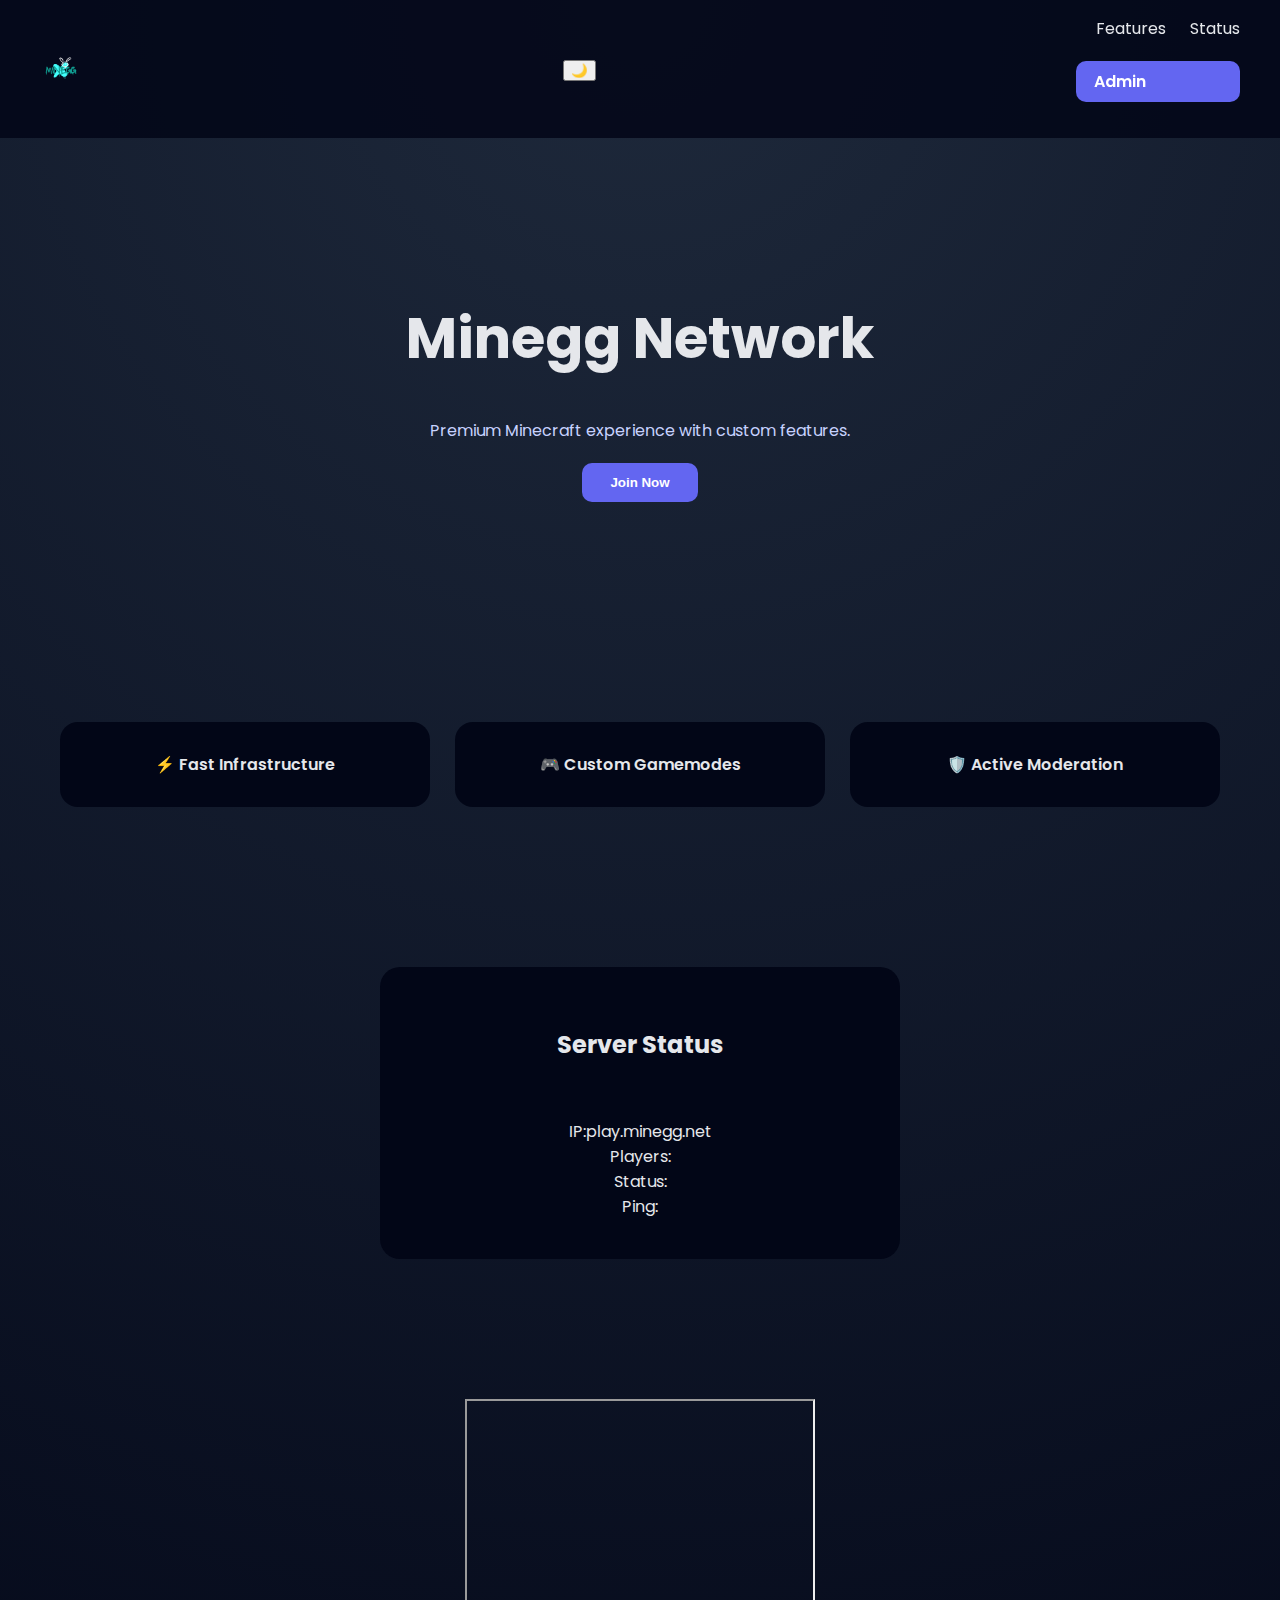
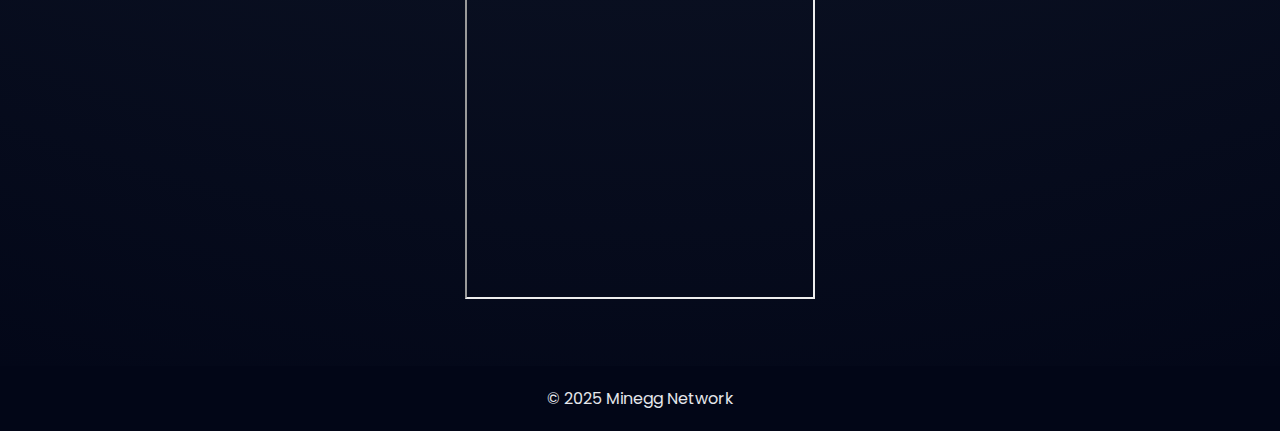
<file: index.html>
<!DOCTYPE html>
<html lang="en">
<head>
  <meta charset="UTF-8" />
  <meta name="viewport" content="width=device-width, initial-scale=1.0" />
  <title>Minegg Network</title>

  <link href="https://fonts.googleapis.com/css2?family=Poppins:wght@400;600;700&display=swap" rel="stylesheet">
  <link rel="stylesheet" href="style.css">
  <link rel="icon" type="image/png" href="logo.png">
</head>
<body>

<header class="navbar">
  <div class="container nav-flex">
    <a href="index.html" class="logo">
      <img src="logo.png" alt="Minegg Network Logo">
    </a>

    <div class="right-nav">
      <button class="theme-toggle" onclick="toggleTheme()">🌙</button>
      <div class="menu-toggle" onclick="toggleMenu()">☰</div>
    </div>

    <nav id="nav-menu">
      <a href="#features">Features</a>
      <a href="#status">Status</a>
      <a href="login.html" class="btn small">Admin</a>
    </nav>
  </div>
</header>

<!-- GLOW LINE -->
<div class="glow-line"></div>

<section class="hero">
  <div class="container hero-inner">
    <h1>Minegg Network</h1>
    <p>Premium Minecraft experience with custom features.</p>
    <button class="btn glow" onclick="copyIP()">Join Now</button>
  </div>
</section>

<section class="features" id="features">
  <div class="container">
    <div class="grid">
      <div class="card glow-card">⚡ Fast Infrastructure</div>
      <div class="card glow-card">🎮 Custom Gamemodes</div>
      <div class="card glow-card">🛡️ Active Moderation</div>
    </div>
  </div>
</section>

<section class="status" id="status">
  <div class="container">
    <div class="status-box glow-card">
      <h2>Server Status</h2>
      <img id="server-icon" class="server-icon">
      <div id="motd"></div>

      <div class="status-row"><span>IP:</span><span id="server-ip"></span></div>
      <div class="status-row"><span>Players:</span><span id="players"></span></div>
      <div class="status-row"><span>Status:</span><span id="status-text"></span></div>
      <div class="status-row"><span>Ping:</span><span id="ping"></span></div>
    </div>
  </div>
</section>

<section class="discord">
  <div class="discord-box glow-card">
    <iframe id="discordWidget" src="" width="350" height="500"></iframe>
  </div>
</section>

<footer>© 2025 Minegg Network</footer>

<div id="toast">IP Copied!</div>

<script src="script.js"></script>
</body>
</html>
</file>
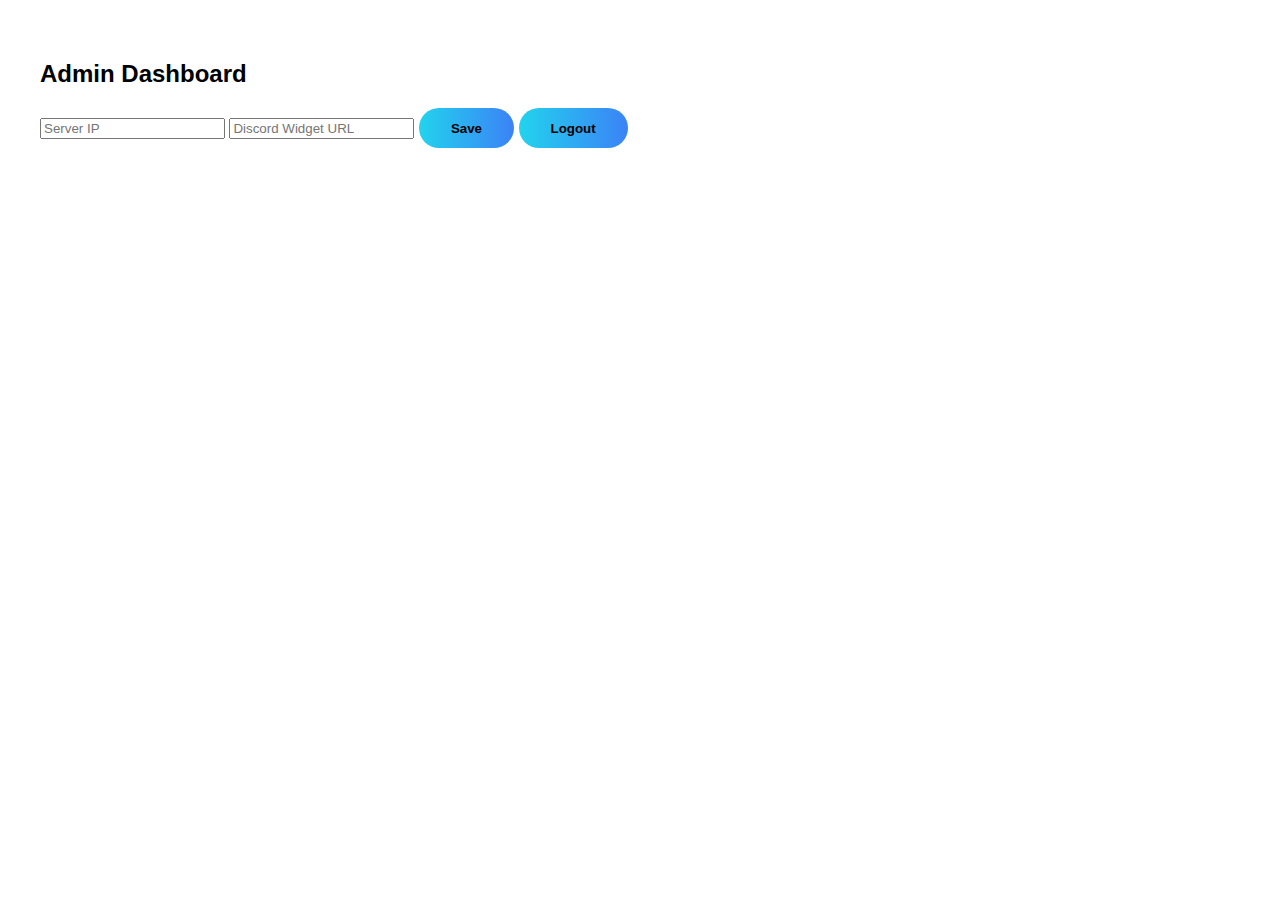
<file: admin.html>
<!DOCTYPE html>
<html>
<head>
  <title>Admin Dashboard</title>
  <link rel="stylesheet" href="css/style.css">
</head>
<body>

<div class="card admin-panel">
  <h2>Admin Dashboard</h2>

  <input id="ip" placeholder="Server IP">
  <input id="discord" placeholder="Discord Widget URL">

  <button class="btn" onclick="save()">Save</button>
  <button class="btn small" onclick="logout()">Logout</button>
</div>

<script src="js/config.js"></script>
<script src="js/auth.js"></script>
<script src="js/admin.js"></script>
</body>
</html>
</file>
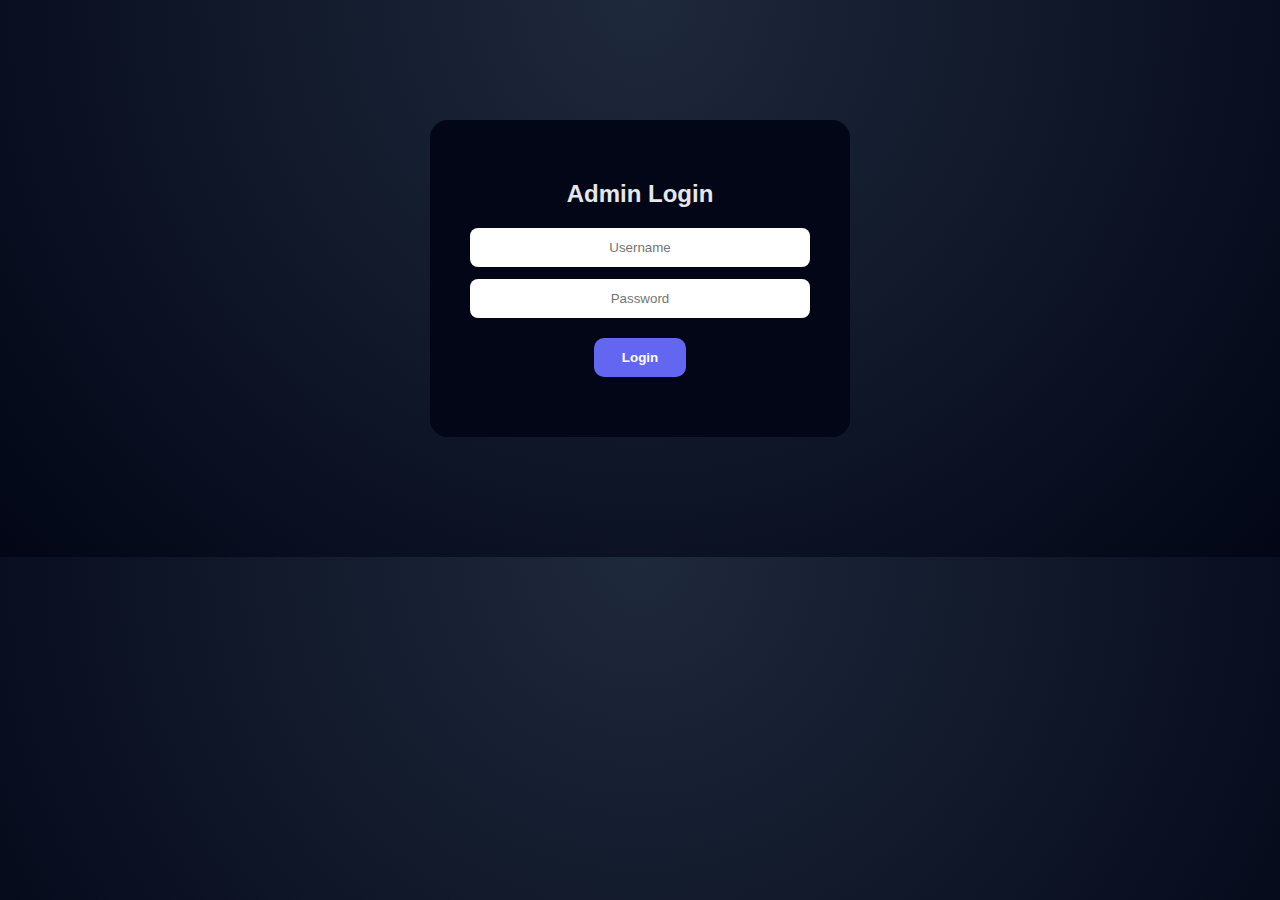
<file: login.html>
<!DOCTYPE html>
<html lang="en">
<head>
  <meta charset="UTF-8">
  <title>Admin Login</title>
  <link rel="stylesheet" href="style.css">
</head>
<body>

<div class="admin-panel">
  <h2>Admin Login</h2>
  <input id="user" placeholder="Username">
  <input id="pass" type="password" placeholder="Password">
  <button class="btn" onclick="login()">Login</button>
  <p id="error"></p>
</div>

<script src="auth.js"></script>
</body>
</html>
</file>
<file: style.css>
* {
  box-sizing: border-box;
}

body {
  margin: 0;
  font-family: Poppins, sans-serif;
  background: radial-gradient(circle at top, #1e293b, #020617);
  color: #e5e7eb;
}

/* ---------- LAYOUT ---------- */

.container {
  width: 100%;
  max-width: 1200px;
  margin: 0 auto;
  padding: 0 20px;
}

/* ---------- NAVBAR ---------- */

.navbar {
  background: rgba(2,6,23,0.85);
  position: sticky;
  top: 0;
  z-index: 100;
}

.nav-flex {
  display: flex;
  justify-content: space-between;
  align-items: center;
  padding: 16px 0;
}

.logo img {
  height: 42px;
  display: block;
}

nav a {
  margin-left: 20px;
  color: #e5e7eb;
  text-decoration: none;
}

.menu-toggle {
  display: none;
  font-size: 1.8rem;
  cursor: pointer;
}

/* ---------- HERO ---------- */

.hero {
  text-align: center;
  padding: 120px 20px;
}

.hero h1 {
  font-size: 3.5rem;
}

.hero p {
  max-width: 600px;
  margin: 20px auto;
  color: #c7d2fe;
}

/* ---------- BUTTONS ---------- */

.btn {
  display: block;
  margin: 20px auto;
  background: #6366f1;
  padding: 12px 28px;
  border-radius: 10px;
  color: white;
  font-weight: 600;
  border: none;
  cursor: pointer;
}

.btn.small {
  padding: 8px 18px;
}

.btn.glow {
  animation: pulse 2s infinite;
}

@keyframes pulse {
  0% { box-shadow: 0 0 10px #6366f1; }
  50% { box-shadow: 0 0 35px #6366f1; }
  100% { box-shadow: 0 0 10px #6366f1; }
}

/* ---------- FEATURES ---------- */

.features {
  padding: 80px 0;
}

.grid {
  display: grid;
  grid-template-columns: repeat(auto-fit, minmax(240px, 1fr));
  gap: 25px;
}

.card {
  background: #020617;
  padding: 30px;
  border-radius: 18px;
  text-align: center;
  font-weight: 600;
}

/* ---------- SERVER STATUS ---------- */

.status {
  padding: 80px 0;
}

.status-box {
  max-width: 520px;
  margin: 0 auto;
  background: #020617;
  padding: 40px;
  border-radius: 20px;
  text-align: center;
}

.server-icon {
  width: 96px;
  border-radius: 16px;
  margin: 15px auto;
}

.player-list {
  margin-top: 15px;
  color: #c7d2fe;
  text-align: center;
}

/* ---------- DISCORD ---------- */

.discord {
  display: flex;
  justify-content: center;
  padding: 60px 0;
}

/* ---------- FOOTER ---------- */

footer {
  text-align: center;
  padding: 20px;
  background: #020617;
}

/* ---------- ADMIN / FORMS ---------- */

.admin-panel {
  max-width: 420px;
  margin: 120px auto;
  background: #020617;
  padding: 40px;
  border-radius: 18px;
  text-align: center;
}

input {
  display: block;
  width: 100%;
  max-width: 360px;
  margin: 12px auto;
  padding: 12px;
  border-radius: 8px;
  border: none;
  text-align: center;
}

/* ---------- TOAST ---------- */

#toast {
  position: fixed;
  bottom: 30px;
  right: 30px;
  background: #020617;
  padding: 14px 24px;
  border-radius: 12px;
  opacity: 0;
  transform: translateY(20px);
  transition: 0.3s;
}

#toast.show {
  opacity: 1;
  transform: translateY(0);
}

/* ---------- MOBILE NAV ---------- */

@media (max-width: 768px) {
  nav {
    display: none;
    flex-direction: column;
    background: #020617;
    position: absolute;
    top: 70px;
    right: 20px;
    padding: 20px;
    border-radius: 14px;
    text-align: center;
  }

  nav a {
    margin: 10px 0;
  }

  nav.show {
    display: flex;
  }

  .menu-toggle {
    display: block;
  }
}
</file>
<file: css/style.css>
:root {
  --primary: #22d3ee;
  --secondary: #3b82f6;
  --bg-dark: #020617;
  --bg-light: #f8fafc;
  --text-dark: #020617;
  --text-light: #ffffff;
}

body[data-theme="dark"] {
  background: radial-gradient(circle at top, #0f172a, #020617);
  color: var(--text-light);
}

body[data-theme="light"] {
  background: #f8fafc;
  color: var(--text-dark);
}

* {
  font-family: Poppins, sans-serif;
}

.container {
  max-width: 1200px;
  margin: auto;
  padding: 3rem 1.5rem;
}

/* NAV */
.navbar {
  position: sticky;
  top: 0;
  backdrop-filter: blur(12px);
  background: rgba(2,6,23,0.7);
}

.nav-flex {
  display: flex;
  justify-content: space-between;
  align-items: center;
}

.logo img {
  height: 42px;
}

nav a {
  margin-left: 1.5rem;
  text-decoration: none;
  color: inherit;
}

.toggle-btn {
  background: none;
  border: none;
  font-size: 1.2rem;
  cursor: pointer;
}

/* HERO */
.hero {
  text-align: center;
  padding: 6rem 1rem;
}

.hero h1 {
  font-size: 3.2rem;
  background: linear-gradient(90deg, var(--primary), var(--secondary));
  -webkit-background-clip: text;
  -webkit-text-fill-color: transparent;
}

/* BUTTON */
.btn {
  padding: 0.8rem 2rem;
  border-radius: 999px;
  background: linear-gradient(90deg, var(--primary), var(--secondary));
  border: none;
  font-weight: 600;
  cursor: pointer;
}

/* GRID */
.grid {
  display: grid;
  grid-template-columns: repeat(auto-fit, minmax(260px, 1fr));
  gap: 2rem;
}

/* CARD */
.card {
  padding: 2rem;
  border-radius: 18px;
  background: rgba(255,255,255,0.02);
  transition: transform 0.3s, background 0.3s;
}

.card:hover {
  background: white;
  color: black;
  transform: translateY(-6px);
}

/* GLOW BORDER */
.glow-border {
  position: relative;
}

.glow-border::before {
  content: "";
  position: absolute;
  inset: -1px;
  border-radius: inherit;
  background: linear-gradient(120deg, transparent, var(--primary), transparent);
  opacity: 0.6;
  animation: glowMove 4s linear infinite;
  z-index: -1;
}

@keyframes glowMove {
  0% { filter: hue-rotate(0deg); }
  100% { filter: hue-rotate(360deg); }
}

/* STATUS */
.status-box {
  text-align: center;
  padding: 2.5rem;
  border-radius: 20px;
}

#status-text.online { color: #22c55e; }
#status-text.offline { color: #ef4444; }

/* ANIMATIONS */
.fade-in {
  animation: fadeIn 1s ease forwards;
}

.slide-up {
  animation: slideUp 1s ease forwards;
}

@keyframes fadeIn {
  from { opacity: 0; transform: translateY(10px); }
  to { opacity: 1; }
}

@keyframes slideUp {
  from { opacity: 0; transform: translateY(40px); }
  to { opacity: 1; }
}
</file>
